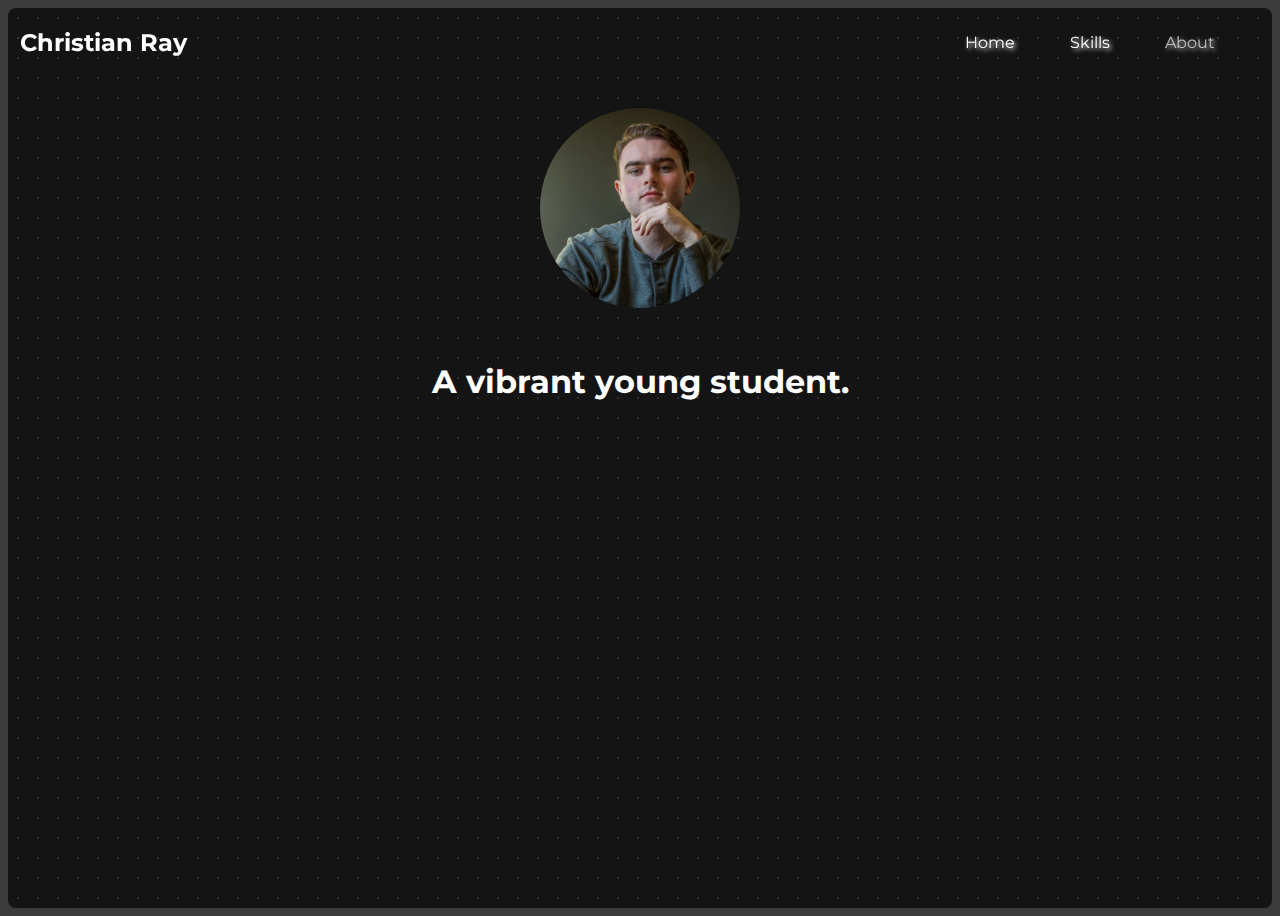
<file: about.html>
<!DOCTYPE html>
<html>
    <head>
        <meta charset="utf-8">
        <meta http-equiv="X-UA-Compatible" content="IE=edge">
        <title>Christian Ray | About</title>
        <meta name="description" content="">
        <meta name="viewport" content="width=device-width, initial-scale=1">
        <link rel="stylesheet" href="styles.css">
        <style>
            @import url('https://fonts.googleapis.com/css2?family=Montserrat:wght@300;400;700&display=swap');
          </style>
        <style>
            @import url('https://fonts.googleapis.com/css2?family=Sixtyfour&family=Source+Code+Pro:ital,wght@0,200..900;1,200..900&display=swap');
            </style>
    </head>
    <body>
        
        <header>
            <h1 class="header-name">Christian Ray</h1>
            <nav class="nav-bar">
                <ul class="nav-bar-ul">
                    <li><a class="not-active" href="index.html">Home</a></li>
                    <li><a class="not-active" href="skills.html">Skills</a></li>
                    <li><a class="active" href="about.html">About</a></li>
                </ul>
                
            </nav>
        </header>
        <main>
            <article class="about-profile-pic">
                <img src="profile-pic1.JPEG" style="height: 200px; border-radius: 50%; z-index: 1; position: sticky; top: 100px">
            </article>
            <article class="about-introduction">
                <h1>A vibrant young student.</h1>
            </article>
        </main>
        <footer>

        </footer>
        <script src="" async defer></script>
    </body>
</html>
</file>
<file: styles.css>
/*  */
/* PERSONAL_PORTFOLIO_V2 STYLESHEET BY CHRISTIAN RAY */
/* ----UNIVERSAL----- */
html {
    background-color: rgb(59, 59, 59);
}
* {
    margin: 0;
    padding: 0;
    scroll-behavior: smooth;
    /* TEXT RULES*/
    color: white;
    font-family: Montserrat;
    text-align: center;
    text-wrap: nowrap;    
}
h1 {
    font-size: 200%;
}
h2 {
    font-size: 200%;
}

/* -----NAV-BAR AND HEADER----- */
header {
    display: inline-flex;
    align-items: center;
    border-radius: inherit;
    position: fixed;
    width: 100%;
    margin-top: 10px;
}

/* -----NAVIGATION BAR----- */
.header-name {
    width: 40%;
    text-align: left;
    padding-left: 20px;
    font-size: x-large;
}
.header-name:hover {
    background: -webkit-linear-gradient(#1248dd, #a30fa3);
    -webkit-background-clip: text;
    -webkit-text-fill-color: transparent;
    cursor: pointer;
}
.nav-bar {
    width: 60%;
    text-align: right;
    padding-right: 40px;
}
.nav-bar-ul {
    display: inline-flex;
    list-style-type: none;
    border-radius: 5px;
    
}
li {
    text-decoration: none;
    color: white;
    padding: 15px;
    text-shadow: 2px 2px 4px;
    width: 70px;
}
li a {
    text-decoration: none;
    color: white;
    border-radius: 8px;
    padding: 10px;
    
}
li .not-active:hover {
    background-color: black;
    padding: 8px;
    border-radius: 5px;
    cursor:pointer;
    color: rgb(192, 192, 192);
}
.active {   /* ACTIVE PAGE STYLING */
    padding: 8px;
    border-radius: 5px;
    cursor:default;
    color: rgb(192, 192, 192);
}

/* -----BODY STYLING----- */
body {
    display: flex;
    flex-direction: column;
    align-items: center;

    /* BODY BACKGROUND W. DOTS  */
    margin: 8px;
    height: 100vh;
    border-radius: 8px;
    background-color: rgb(20, 20, 20);
    background-image: radial-gradient(rgb(48, 48, 48) 1px, transparent 0);
    background-size: 20px 20px;

  }

/* -----HOME PAGE----- */
    /* HERO SECTION */
.hero-section{
    display: flex;
    flex-direction: column;
    align-items: center;
    margin-top: 150px;
}
.hero-info {
    display: inline-flex;
    flex-direction: row;
    justify-content: center;
}
.hero-text-highlight {
    background: -webkit-linear-gradient(#1248dd, #a30fa3);
    -webkit-background-clip: text;
    -webkit-text-fill-color: transparent;
}
.hero-continue {
    padding-top: 100px;
}
.hero-continue-buttons {
    display: inline-flex;
    flex-direction: row;
    list-style: none;
    padding-bottom: 30px;
    align-items: center;
}
.github-button {
    background-color: rgb(255, 255, 255);
    color: black;
    text-shadow: none;
    border-style: solid;
    border-color: white;
    border-radius: 17px;
    padding: 15px;
}
.linkedin-button {
    background-color: rgb(255, 255, 255);
    color: black;
    text-shadow: none;
    border-style: solid;
    border-color: white;
    border-radius: 17px;
    padding: 15px;
}
/*
.hero-card {
    padding: 50px;
}
.hero-terminal {
    display: flex;
    flex-direction: column;
    align-items: flex-start;
    background-color: black;
    border-radius: 8px;
    width: 60%;
    height: max-content;
    box-shadow: 20px;
}
.hero-terminal-info {
    padding: 5px;
    font-family: source code pro;
    font-size:medium;
    line-height: 15px;
    text-wrap: wrap;
}
*/

/* -----SKILLS PAGE----- */


/* -----ABOUT PAGE----- */
    /* PROFILE PIC & BIOGRAPHY */
.about-profile-pic {
    margin-top: 100px;
}
.about-introduction {
    display: flex;
    flex-direction: column;
    margin-top: 50px;
    
}
</file>
